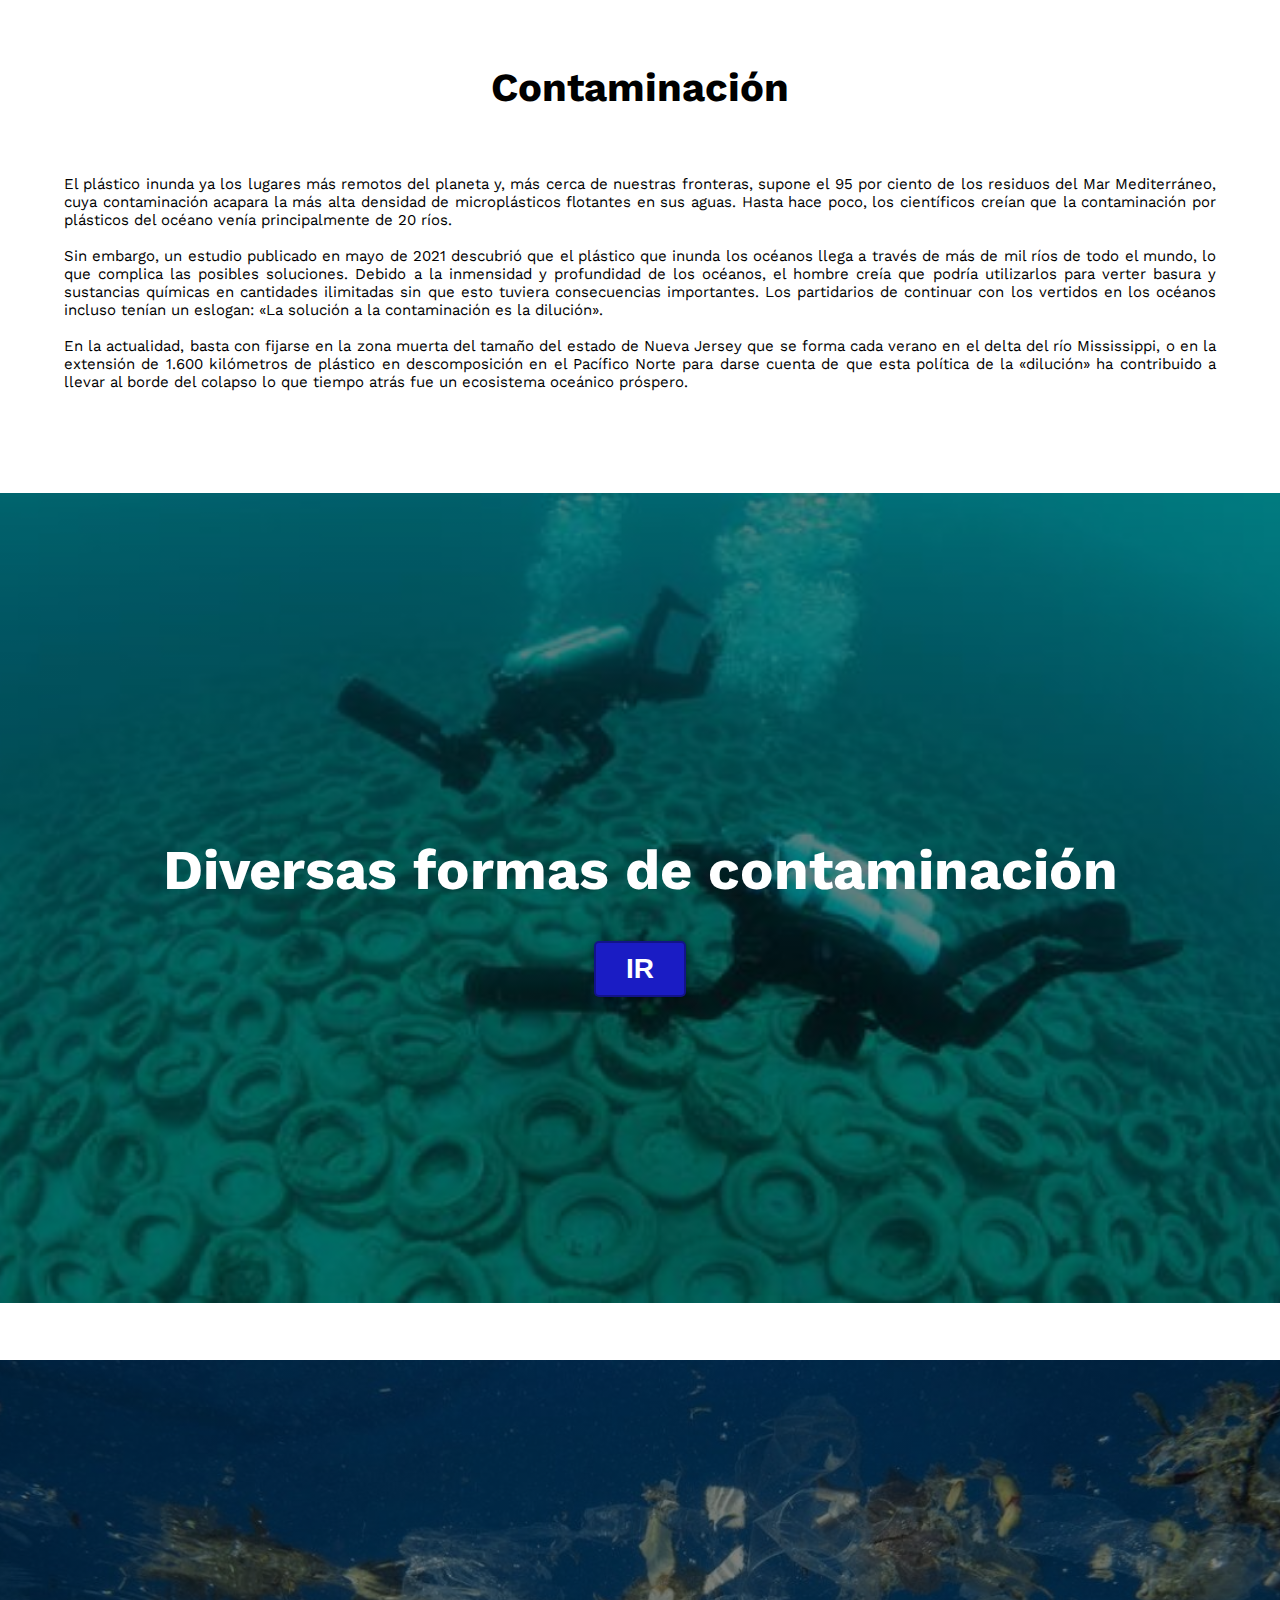
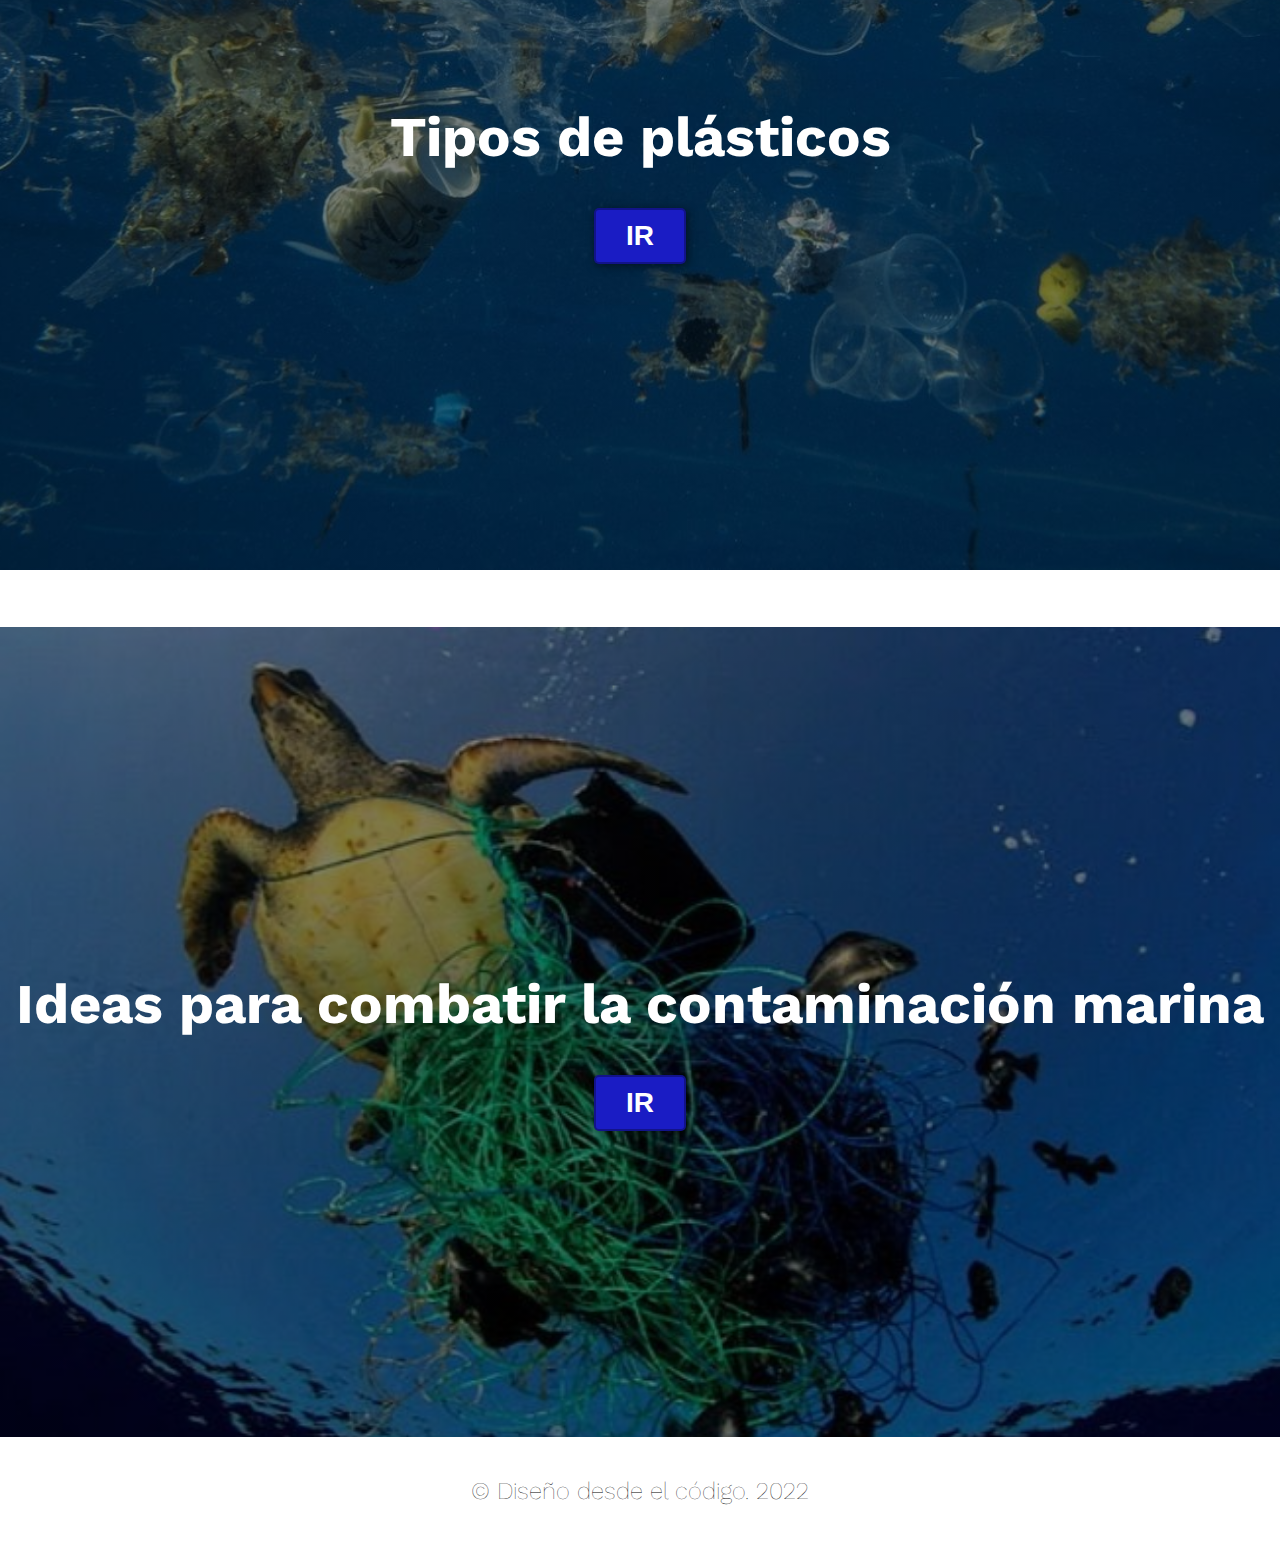
<file: index2.html>
<!doctype html>
<html lang="en">
  <head>
    <meta charset="utf-8">
    <meta name="viewport" content="width=device-width, initial-scale=1">
    <link rel="stylesheet" href="css/style.css" media="screen">
    <link rel="shortcut icon" href="img/icon.png" type="image/x-icon">
    <link rel="preconnect" href="https://fonts.googleapis.com">
    <link rel="preconnect" href="https://fonts.gstatic.com" crossorigin>
    <link href="https://fonts.googleapis.com/css2?family=Work+Sans:wght@400;700&display=swap" rel="stylesheet">
    <title>SalvandoMundo Info.</title>
  </head>

  
  <body>
    
  <div class="contenedor">
    <div class="contaminacion">
      <h1>Contaminación</h1>
      <p>El plástico inunda ya los lugares más remotos del planeta y, más cerca de nuestras fronteras, supone el 95 por ciento de los residuos del Mar Mediterráneo, cuya contaminación acapara la más alta densidad de microplásticos flotantes en sus aguas. Hasta hace poco, los científicos creían que la contaminación por plásticos del océano venía principalmente de 20 ríos. 
      <br>
      <br> 
      Sin embargo, un estudio publicado en mayo de 2021 descubrió que el plástico que inunda los océanos llega a través de más de mil ríos de todo el mundo, lo que complica las posibles soluciones. Debido a la inmensidad y profundidad de los océanos, el hombre creía que podría utilizarlos para verter basura y sustancias químicas en cantidades ilimitadas sin que esto tuviera consecuencias importantes.
      Los partidarios de continuar con los vertidos en los océanos incluso tenían un eslogan: «La solución a la contaminación es la dilución».
      <br>
      <br>
      En la actualidad, basta con fijarse en la zona muerta del tamaño del estado de Nueva Jersey que se forma cada verano en el delta del río Mississippi, o en la extensión de 1.600 kilómetros de plástico en descomposición en el Pacífico Norte para darse cuenta de que esta política de la «dilución» ha contribuido a llevar al borde del colapso lo que tiempo atrás fue un ecosistema oceánico próspero.
      </p>
      <br>
      <br>  
    </div>
  </div>

  <section id="hero2">
            
    <h1>Diversas formas de contaminación</h1>
    <form action="index3.html">
    <button>IR</button></div></form>
</section>
<br>
<br>
<br>
<section id="hero3">
    <h1>Tipos de plásticos</h1>
    <form action="index4.html">
    <button>IR</button></div></form>
</section>
<br>
<br>
<br>
<section id="hero1">
  <h1>Ideas para combatir la contaminación marina</h1>
  <form action="index9.html">
  <button>IR</button></div></form>
</section>

</section>
  <footer class="footer">
    <h2 class= "titulo-final">&copy; Diseño desde el código. 2022</h2>
  </footer>
</body>


</html>
</file>
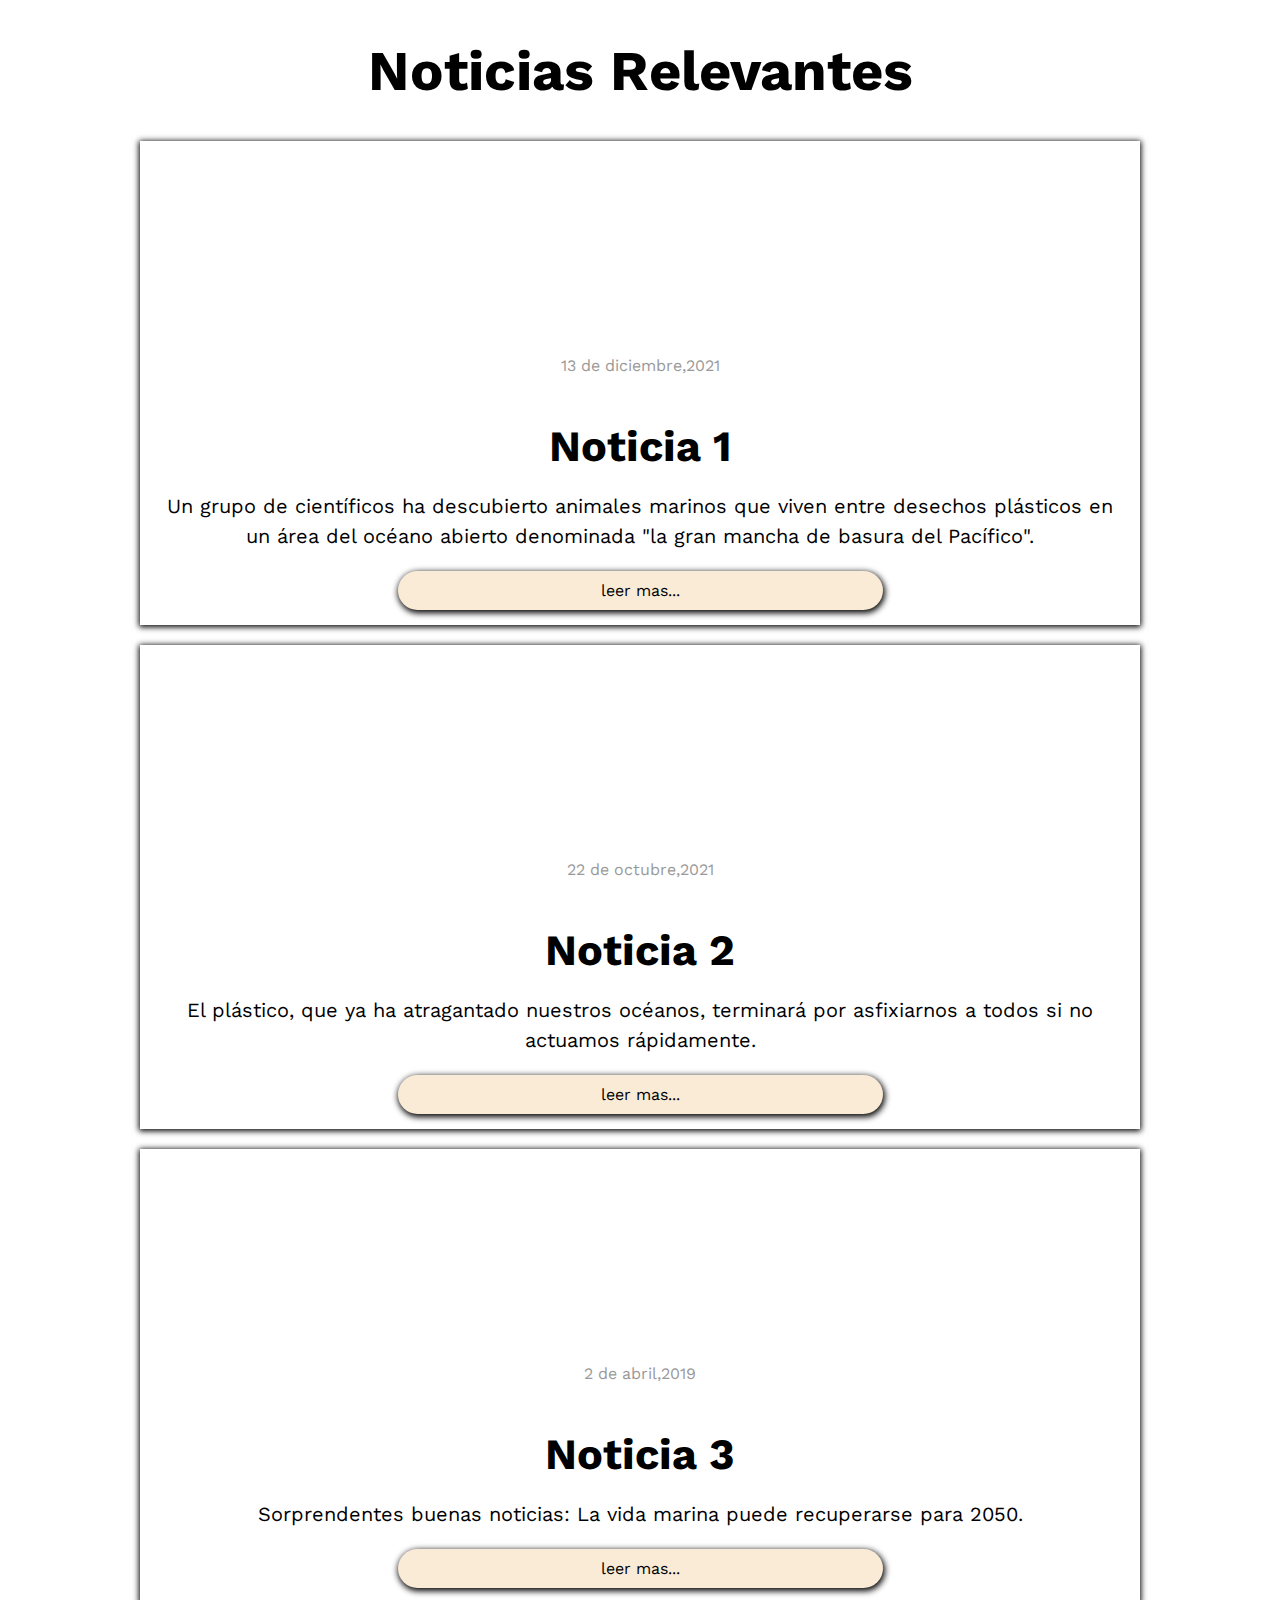
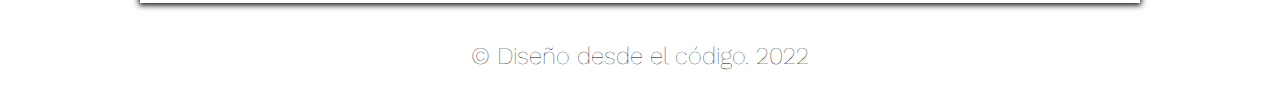
<file: index5.html>
<!doctype html>
<html lang="en">
  <head>
    <meta charset="utf-8">
    <meta name="viewport" content="width=device-width, initial-scale=1">
    <link rel="stylesheet" href="css/style.css" media="screen">
    <link rel="shortcut icon" href="img/icon.png" type="image/x-icon">
    <link rel="preconnect" href="https://fonts.googleapis.com">
    <link rel="preconnect" href="https://fonts.gstatic.com" crossorigin>
    <link href="https://fonts.googleapis.com/css2?family=Work+Sans:wght@400;700&display=swap" rel="stylesheet">
    <title>Noticias</title>
  </head>
  
  <body class="body-5">
    <h1>Noticias Relevantes</h1>
    <section class="post-list">
        <div class="content-1"> 
            <article class="post">
                <div class="post-header">
                    <div class="post-img-3"></div>
                </div>
                <div class="post-body">
                    <span>13 de diciembre,2021 </span>
                    <h2>Noticia 1</h2>
                    <p>Un grupo de científicos ha descubierto animales marinos que viven entre desechos plásticos en un área del océano abierto denominada "la gran mancha de basura del Pacífico".</p>
                    <a href="https://www.bbc.com/mundo/noticias-59608879" class="post-link">leer mas...</a>
                </div>
            </article>
            <article class="post">
                <div class="post-header">
                    <div class="post-img-1"></div>
                </div>
                <div class="post-body">
                    <span>22 de octubre,2021 </span>
                    <h2>Noticia 2</h2>
                    <p>El plástico, que ya ha atragantado nuestros océanos, terminará por asfixiarnos a todos si no actuamos rápidamente.</p>
                    <a href="https://news.un.org/es/story/2021/10/1498752" class="post-link">leer mas...</a>
                </div>
            </article>
            
           
            <article class="post">
                <div class="post-header">
                    <div class="post-img-2"></div>
                </div>
                <div class="post-body">
                    <span>2 de abril,2019</span>
                    <h2>Noticia 3</h2>
                    <p>Sorprendentes buenas noticias: La vida marina puede recuperarse para 2050.</p>
                    <a href="https://www.abc.es/ciencia/abci-sorprendentes-buenas-noticias-vida-marina-puede-recuperarse-para-2050-202004012212_noticia.html" class="post-link">leer mas...</a>
                </div>
            </article>
        </div>
    </section>
  <footer class="footer">
    <h2 class= "titulo-final">&copy; Diseño desde el código. 2022</h2>
  </footer>
</body>


</html>
</file>
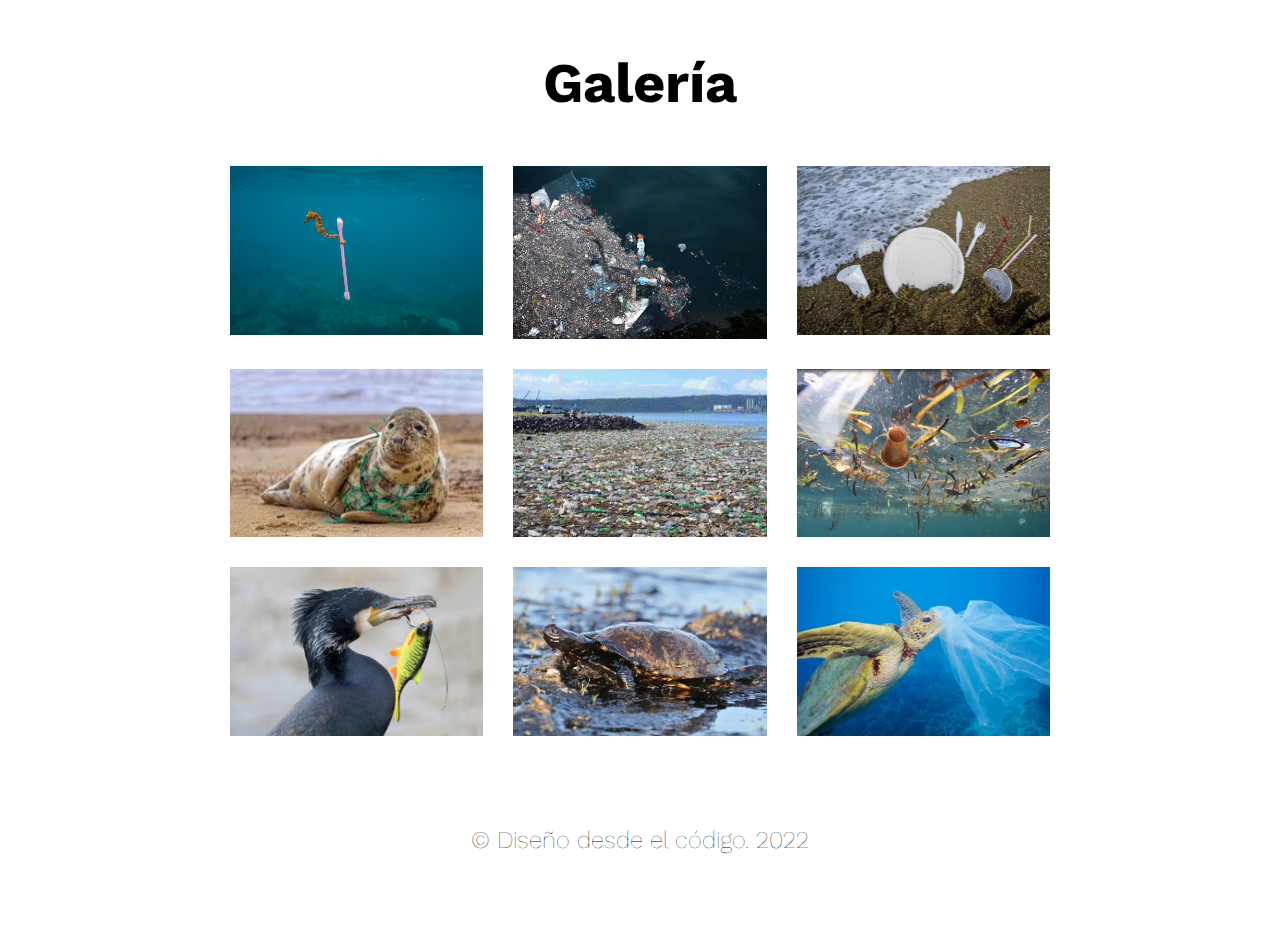
<file: index6.html>
<!doctype html>
<html lang="en">
  <head>
    <meta charset="utf-8">
    <meta name="viewport" content="width=device-width, initial-scale=1">
    <link rel="stylesheet" href="css/style.css" media="screen">
    <link rel="shortcut icon" href="img/icon.png" type="image/x-icon">
    <link rel="preconnect" href="https://fonts.googleapis.com">
    <link rel="preconnect" href="https://fonts.gstatic.com" crossorigin>
    <link href="https://fonts.googleapis.com/css2?family=Work+Sans:wght@400;700&display=swap" rel="stylesheet">
    <title>fotografias</title>
  <head>
  <body class="body-6">

    
    <div class="ful-img" id="fulImgBox">
      <img src="img-carusel/caballitomar.jpg" id="fulImg" alt="">
    <spam onclick="closeImg"()>X</spam>
    </div>


    <h1><span>Galería</span></h1>
    <div class="img-gallery">
<img src="img-carusel/caballitomar.jpg" alt="">
<img src="img-carusel/,a.avif" alt="">
<img src="img-carusel/cubiertos.jpeg" alt="">
<img src="img-carusel/foca.jpg" alt="">
<img src="img-carusel/images.jpg" alt="">
<img src="img-carusel/mar.jpg" alt="">
<img src="img-carusel/pajaro.jpg" alt="">
<img src="img/petroleo.jpg"  alt="">
<img src="img/tortuga1.jpg"  alt="">
    </div>
   
    <footer class="footer">
      <h2 class= "titulo-final">&copy; Diseño desde el código. 2022</h2>
    </footer>
    
  </body>
</html>
</file>
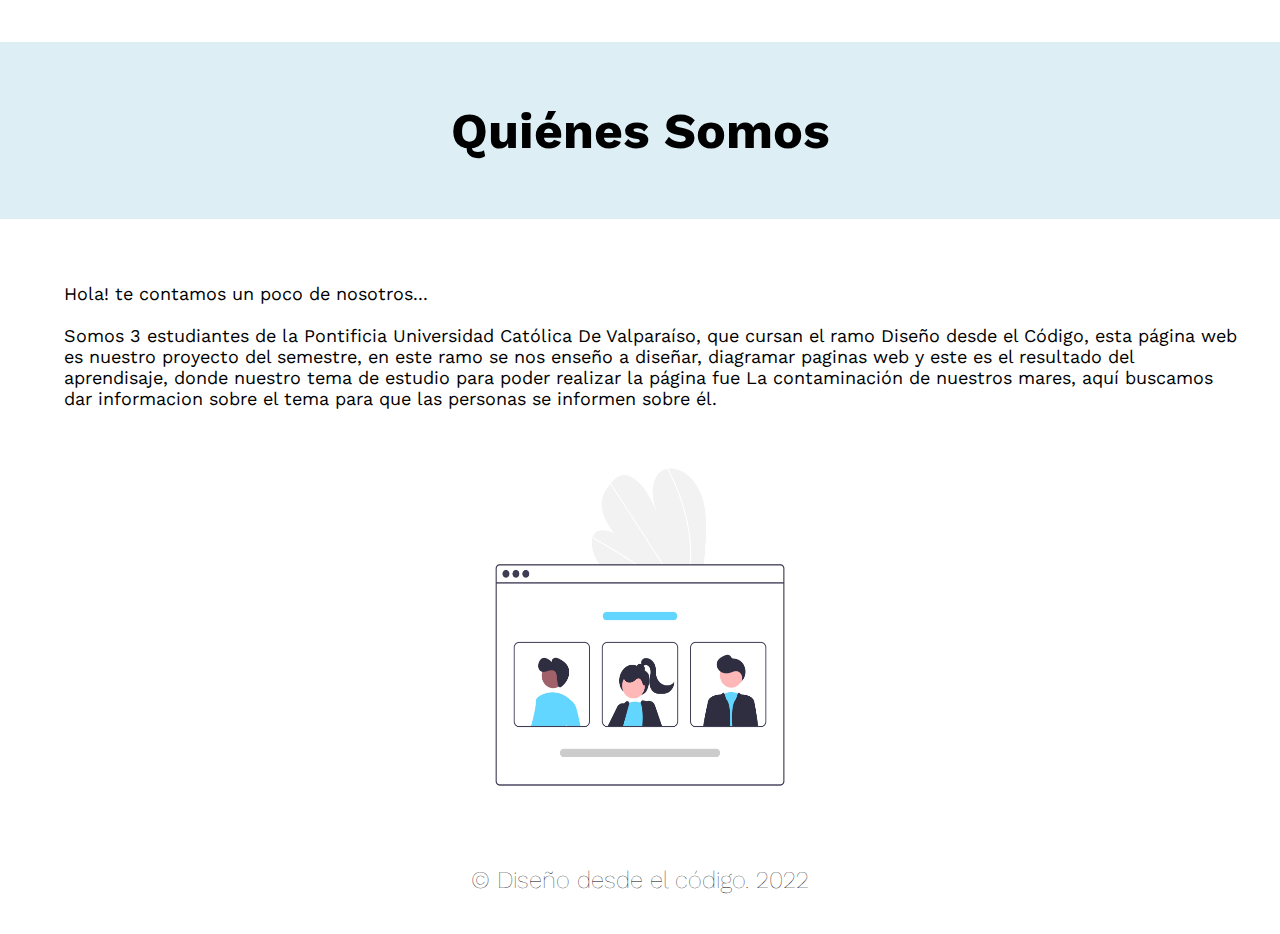
<file: index7.html>
<!doctype html>
<html lang="en">
  <head>
    <meta charset="utf-8">
    <meta name="viewport" content="width=device-width, initial-scale=1">
    <link rel="stylesheet" href="css/style.css" media="screen">
    <link rel="shortcut icon" href="img/icon.png" type="image/x-icon">
    <link rel="preconnect" href="https://fonts.googleapis.com">
    <link rel="preconnect" href="https://fonts.gstatic.com" crossorigin>
    <link href="https://fonts.googleapis.com/css2?family=Work+Sans:wght@400;700&display=swap" rel="stylesheet">
    <title>Quienes Somos</title>
  </head>
  
  <body>
    <div class="quienes">

        <h2>
            <br>
            Quiénes Somos
            <br>
            <br>
        </h2>
        <p>Hola! te contamos un poco de nosotros... <br><br>
         Somos 3 estudiantes de la Pontificia Universidad Católica De Valparaíso, que cursan el ramo Diseño desde el Código, esta página web es nuestro proyecto del semestre, en este ramo se nos enseño a diseñar, diagramar paginas web y este es el resultado del aprendisaje, donde nuestro tema de estudio para poder realizar la página fue La contaminación de nuestros mares, aquí buscamos dar informacion sobre el tema para que las personas se informen sobre él.</p>
    </div>
    <img src="img-carusel/undraw_Team_page_re_cffb.png"
    width="400px"
    height="400px" class="center">
    
  <footer class="footer">
    <h2 class= "titulo-final">&copy; Diseño desde el código. 2022</h2>
  </footer>
</body>


</html>
</file>
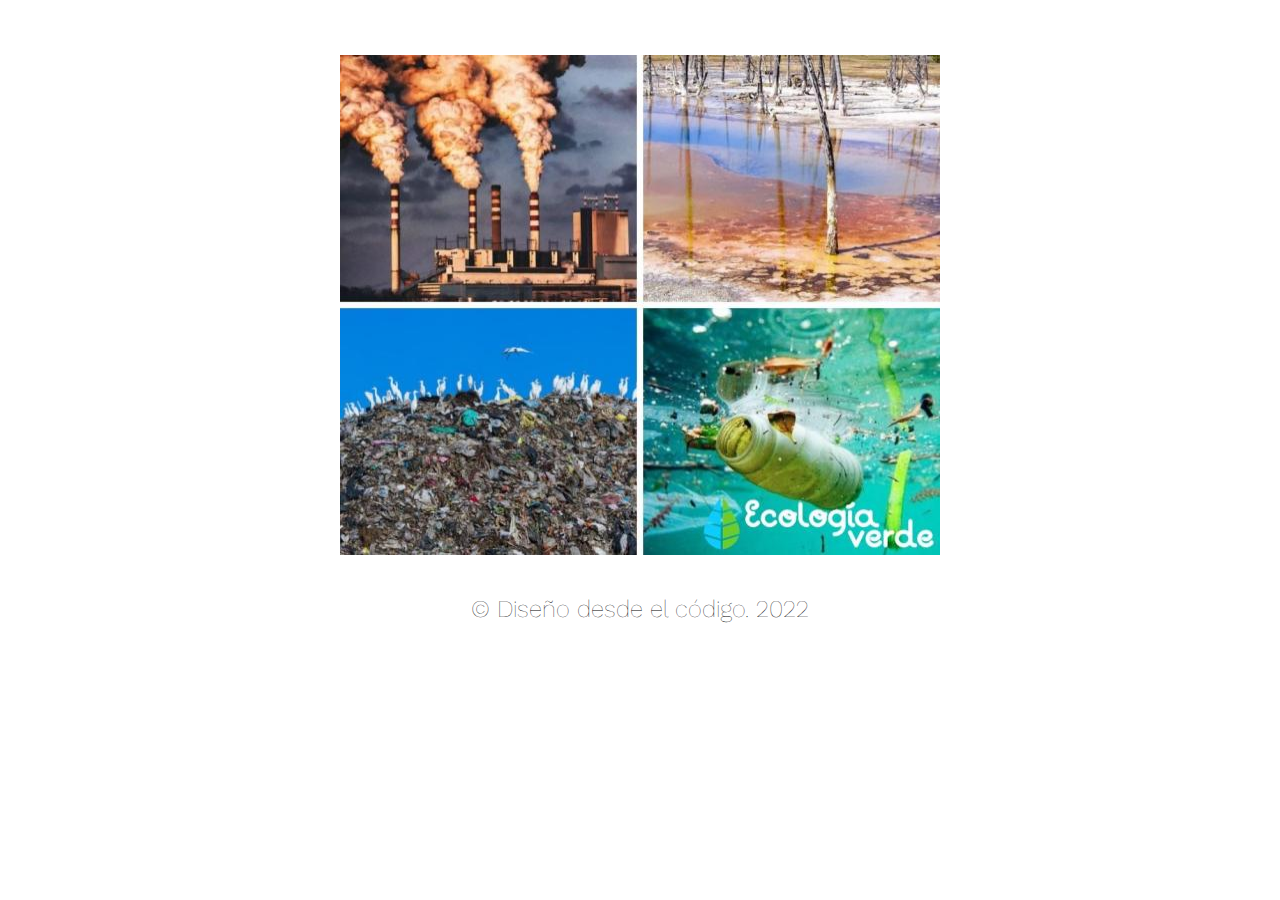
<file: index8.html>
<!doctype html>
<html lang="en">
  <head>
    <meta charset="utf-8">
    <meta name="viewport" content="width=device-width, initial-scale=1">
    <link rel="stylesheet" href="css/style.css" media="screen">
    <link rel="shortcut icon" href="img/icon.png" type="image/x-icon">
    <link rel="preconnect" href="https://fonts.googleapis.com">
    <link rel="preconnect" href="https://fonts.gstatic.com" crossorigin>
    <link href="https://fonts.googleapis.com/css2?family=Work+Sans:wght@400;700&display=swap" rel="stylesheet">
    <title>Quiénes Somos</title>
  </head>
  
  <body>
    <h2></h2>
    <br>
    <img src="im-8/tipos_de_contaminantes_ambientales_2477_600.jpg"
    width="600px"
    height="500px" class="center">
    
  <footer class="footer">
    <h2 class= "titulo-final">&copy; Diseño desde el código. 2022</h2>
  </footer>
</body>


</html>
</file>
<file: css/style.css>
/*Index*/

*{
    box-sizing: border-box;
}

html{
    scroll-behavior: smooth;
}

body{
    font-family: 'Work Sans', sans-serif;
    margin: 0;
}

h1{ font-size: 3.5em;}
h2{ font-size: 2.7em;}
h3{ font-size: 2em;}
p{ font-size: 1.25em;}
ul{ list-style: none;}
li{ font-size: 1.25em;}

.container{
    max-width: 1400px;
    margin: auto;
}

.color-acento{ color:rgb(26, 28, 196); }

header{
    background-color: rgb(245,245,245);
    
}

header .logo{
    margin: 0;
    padding: 25px 30px;
    font-weight: bold;
    color: rgb(26, 28, 196);
    font-size: 1.6em;
}

header .container{
    display: flex;
    flex-direction: column;
    align-items: center;
}

header nav{
    display: flex;
    flex-direction: column;
    text-align: center;
    padding-bottom: 25px;
}

header a{
    padding: 5px 12px;
    text-decoration: none;
    font-weight: bold;
    color: black;
}

header a:hover{
    color: rgb(26, 28, 196);
}

#somos-proya .container{
    text-align: center;
    padding: 200px 12px;
}

@media (min-width: 850px){
    header{
        position: fixed;
        width: 100%;
    }

    header .container{
        flex-direction: row;
        justify-content: space-between;
    }

    header nav{
        flex-direction: row;
        padding-bottom: 0;
        padding-right: 20px;
    }

    #somos-proya .container{
        display: flex;
        justify-content: space-evenly;
    }

    #somos-proya .texto{
        width: 50%;
        max-width: 600px;
        text-align: initial;
        padding-left: 30px;
        display: flex;
        flex-direction: column;
        justify-content: center;
    }

    #somos-proya h2{
        margin-top: 0px;
    }

    #somos-proya .img-container{
        background-image: url("imgcss/icon.png");
        background-size: cover;
        background-position: center center;
        height: 300px;
        width: 300px;
    }

 /* footer*/


.footer{
    background: white;
    padding: 20px 0 20px 0;
    margin: auto;
    overflow: hidden;
}

.titulo-final{
    font-size: 10px;
    font-weight: lighter;
    text-align: center;
    font-size: 24px;
    margin: 20 0 0 0;
    color: black;
}

/*hero*/

#hero1{
    display: flex;
    align-items: center;
    justify-content: center;
    text-align: center;
    flex-direction: column;
    height: 90vh;
    background-image: linear-gradient(
        0deg,
        rgba(0,0,0,0.5),
        rgba(0,0,0,0.5)
    )
    ,url("imgcss/tortuga2.jpg");
    background-repeat: no-repeat;
    background-size: cover;
    background-position: center center;
}

#hero1 h1{
    color: white;
}

#hero1 p{
    color: white;
    text-align: justify;
}

#hero1 button{
    font-size: 1.75em;
}

#hero2{
    display: flex;
    align-items: center;
    justify-content: center;
    text-align: center;
    flex-direction: column;
    height: 90vh;
    background-image: linear-gradient(
        0deg,
        rgba(0,0,0,0.5),
        rgba(0,0,0,0.5)
    )
    ,url("imgcss/neumaticos.jpg");
    background-repeat: no-repeat;
    background-size: cover;
    background-position: center center;
}

#hero2 h1{
    color: white;
}

#hero2 p{
    color: white;
    text-align: justify;
}

#hero2 button{
    font-size: 1.75em;
}

#hero3{
    display: flex;
    align-items: center;
    justify-content: center;
    text-align: center;
    flex-direction: column;
    height: 90vh;
    background-image: linear-gradient(
        0deg,
        rgba(0,0,0,0.5),
        rgba(0,0,0,0.5)
    )
    ,url("imgcss/basuramar.jpeg");
    background-repeat: no-repeat;
    background-size: cover;
    background-position: center center;
}

#hero3 h1{
    color: white;
}

#hero3 p{
    color: white;
    text-align: justify;
}

#hero3 button{
    font-size: 1.75em;
}

button{
    font-size: 1.25em;
    font-weight: bold;
    padding: 10px 30px;
    border-radius: 5px;
    border: 2px solid rgba(0,0,0,0.3);
    box-shadow: 2px 2px 10px rgba(0,0,0,0.5);
    color: white;
    background-color: rgb(26, 28, 196);
}

/*index 2*/

.contaminacion { 
    margin: 0;
    padding: 0;
    font-family: 'Work Sans', sans-serif;
    background-color: white;
   }
   .contaminacion h1{
    font-size: 40px;
    text-align: center; 
    margin-top: 5%;  
    color:black;
   }
   .contaminacion p{
       font-size: 15px;
       text-align:justify;
       margin-left: 5%;
       margin-top: 5%;
       margin-right: 5%;
       margin-bottom: 5%;
       color:black;
   }
   .contaminacion h2{
       font-size: 40px;
       text-align:center;
       margin-left: 5%;
       margin-top: 5%;
       margin-right:5% ;
       color:black;
   }
   .contaminacion h3{
       font-size: 25px;
       text-align:left;
       margin-left: 5%;
       margin-top: 5%;
       margin-right:5% ;
       color:black;
   }
   .tipos p{
       font-size: 15px;
       text-align:justify;
       margin-left: 5%;
       margin-top: 0%;
       margin-right: 5%;
       margin-bottom: 6%;
       color:black;
   }
   
   #hero4{
    display: flex;
    align-items: center;
    justify-content: center;
    text-align: center;
    flex-direction: column;
    height: 90vh;
    background-image: linear-gradient(
        0deg,
        rgba(0,0,0,0.5),
        rgba(0,0,0,0.5)
    )
    ,url("imgcss/basuramar.jpeg");
    background-repeat: no-repeat;
    background-size: cover;
    background-position: center center;
}

#hero4 h1{
    color: white;
}

#hero4 p{
    color: white;
    text-align: justify;
}

#hero4 button{
    font-size: 1.75em;
}

#hero5{
    display: flex;
    align-items: center;
    justify-content: center;
    text-align: center;
    flex-direction: column;
    height: 90vh;
    background-image: linear-gradient(
        0deg,
        rgba(0,0,0,0.5),
        rgba(0,0,0,0.5)
    )
    ,url("imgcss/basuramar.jpeg");
    background-repeat: no-repeat;
    background-size: cover;
    background-position: center center;
}

#hero5 h1{
    color: white;
}

#hero5 p{
    color: white;
    text-align: justify;
}

#hero5 button{
    font-size: 1.75em;
}

.body-5{
    text-align: center;
    
}
.content-1{
    display: grid;
    grid-template-columns:  repeat (3,1fr) ;
    grid-gap: 20px;
    max-width: 1000px;
    margin: auto;
}
.post-img-1{
    background: url(https://global.unitednations.entermediadb.net/assets/mediadb/services/module/asset/downloads/preset/Libraries/Production+Library/21-10-2021_UN-News_plastic-pollution.jpg/image560x340cropped.jpg);
    width: 100%;
    height: 200px;
    background-size: cover;
    background-position: center;
    transition: .2s;
}
.post-img-2{
    background: url(https://s3.abcstatics.com/media/ciencia/2020/04/02/landmarkstud-kU7G--1248x698@abc.jpg);
    width: 100%;
    height: 200px;
    background-size: cover;
    background-position: center;
    transition: .2s;
}
.post-img-3{
    background: url(https://ichef.bbci.co.uk/news/800/cpsprodpb/15FB4/production/_121963009_oceanvoyages.png.webp);
    width: 100%;
    height: 200px;
    background-size: cover;
    background-position: center;
    transition: .2s;
}
.post{
    box-shadow: 0 1px 6px 1px rgb(0,0, .1);
    overflow: hidden;
    transition: .2s;
}
.post:hover{
    transform: translateY(-4px);
    box-shadow: 0 1px 14px 2px rgba(0,0,0,.15);

}

.post-header{
   width: 100%;
   height: 200px;
   cursor: pointer;
}
.post:hover .post-img-1,
.post:hover .post-img-2,
.post:hover .post-img-3{
 transform: scale(1.1);
}

.post-body{
   padding: 15px;
   text-align: center;
}
  .post-body span {
  display: inline-block;
  color: #999;
  margin-bottom: 10px;
}

  .post-body h2{
    margin-bottom: 15px;
  }
  .post-body p {
   line-height: 1.5;
   margin-bottom: 20px;
 }
 .post-body .post-link {
    display: block;
    text-decoration: none;
    padding: 10px;
    background-color: antiquewhite;
    color:black ;
    width: 50%;
    margin: auto;
    border-radius: 20px;
    box-shadow: 1px 2px 6px 1px rgb(0,0, .1); 
    transition: .2s;
}
.quienes h2{
 font-family: 'Work Sans', sans-serif;
 font-size: 50px;
 text-align: center;
 color: black;
 margin-bottom: 5%;
 background-color: rgba(173, 216, 230, 0.411);
 }

 .quienes p {
    font-family: 'Work Sans', sans-serif;
    font-size: 18px;
    text-align: left;
    color: black;
    margin-left: 5%;
    margin-right: 3%;
 }

.center {
 display: block;
 margin-left: auto;
 margin-right: auto;

 } 

 .fcc-btn {
    background-color: #198d93;
    color: white;
    padding: 35px 45px;
    text-decoration: none;
    margin-left: 50%;
    font-size: 30px;
 margin-bottom: 10%;
 margin-top: 10%;

  }

  /*galeria*/

.body-6{
    text-align: center;
    font-family: 'Work Sans', sans-serif;
    position: relative;
    width: 80%;
    margin: 50px auto;
}

.img-gallery{
    width: 80%;
    margin: 50px auto 50px;
    display: grid;
    grid-template-columns:repeat(auto-fit, minmax(240px,1fr));
    gap: 30px;
}

.img-gallery img{
    width: 100%;
    cursor: pointer;
    transition: 1s;
}

.img-gallery img:hover{
    transform: scale(1.2);
}

.ful-img{
    width: 100%;
    height: 100vh;
    background-color: rgba(0,0,0,0.9);
    position: fixed;
    top: 0;
    left: 0;
    display: none;
    align-items: center;
    justify-content: center;
    z-index: 99;
}

.ful-img span{
    position: absolute;
    top: 5%;
    right: 5%;
    font-size: 30px;
    color: white;
    cursor: pointer;
}

.ful-img img{
   width: 90%;
    max-width: 600px; 
}



.titulo-video h1 {
    font-size: 60px;
    font-family: 'Work Sans', sans-serif;
    text-align: center;
    background-color: lightblue;
    }

    
.titulo-video p {
    font-size: 20px;
    text-align: center;
    font-family: 'Work Sans', sans-serif;
    }

.videos {
    margin-top: auto;
    margin-left: 30%;
    margin-bottom: 5%;
}
</file>
